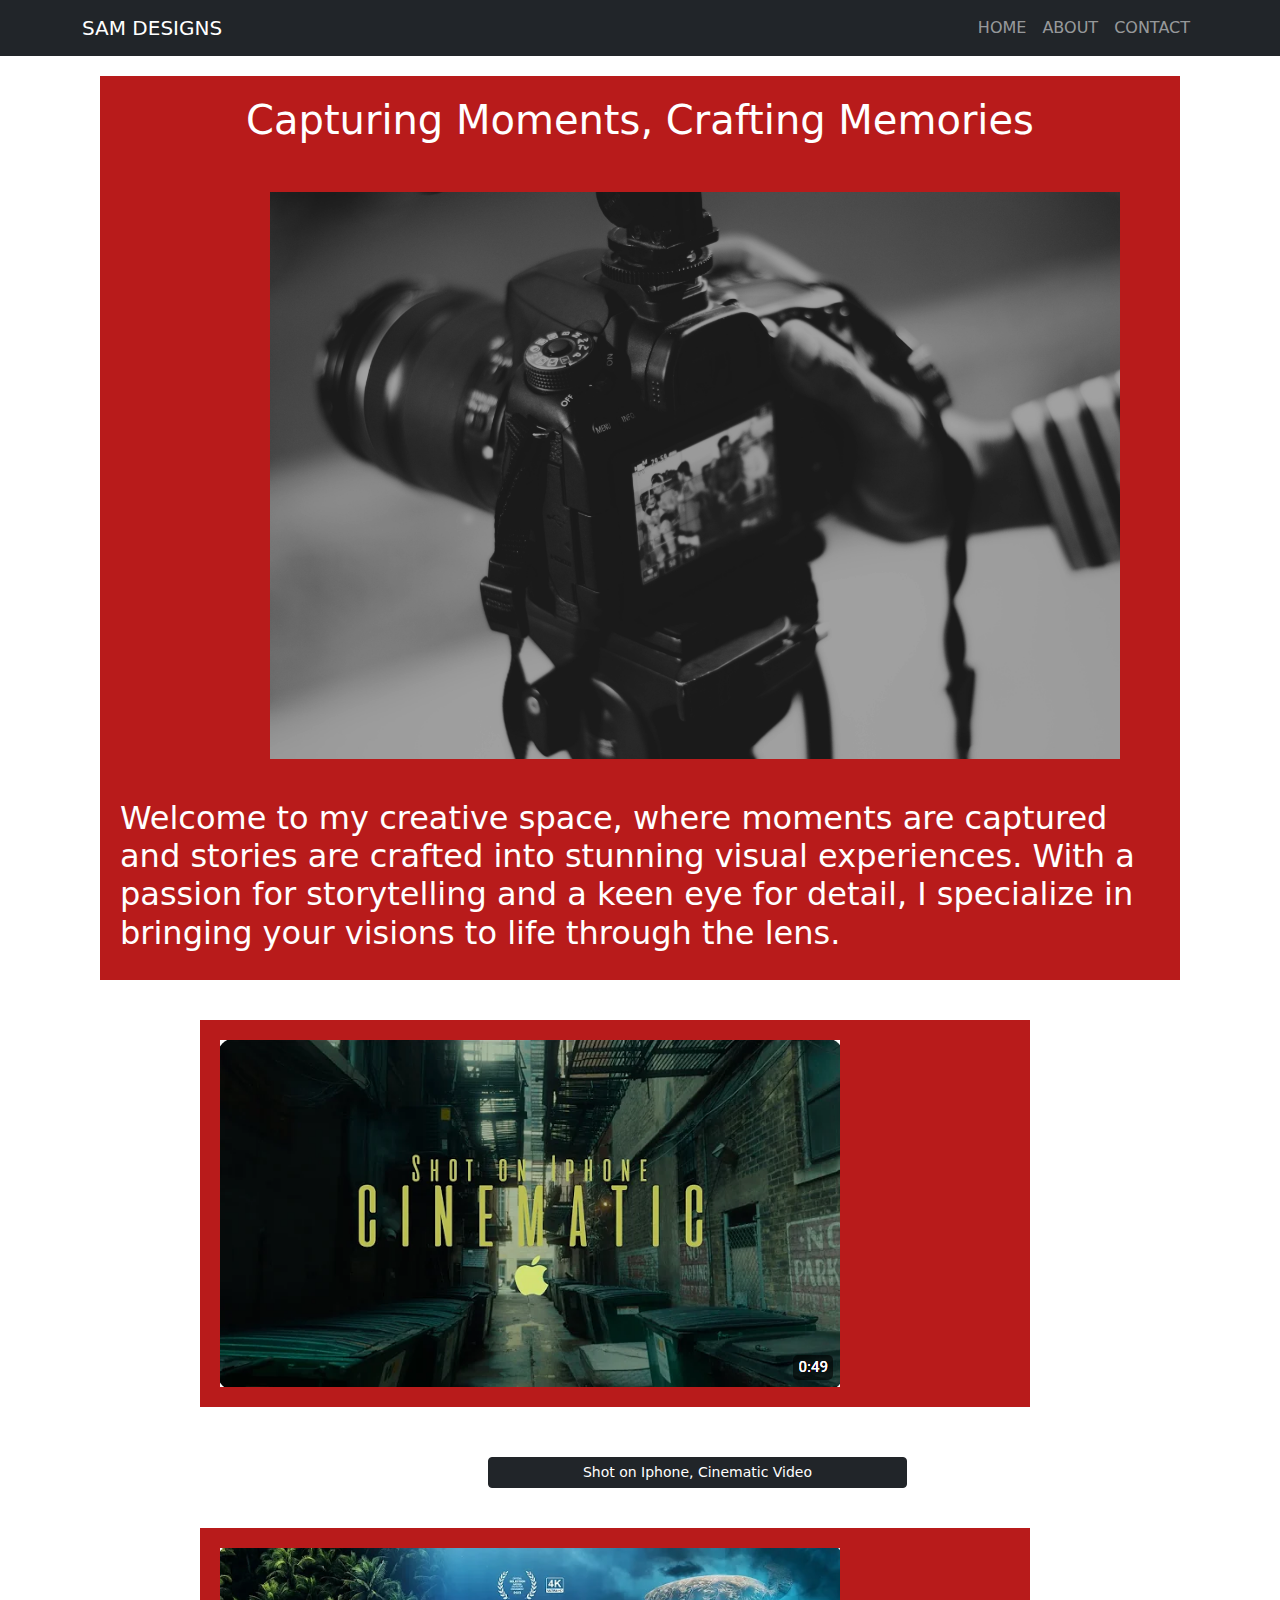
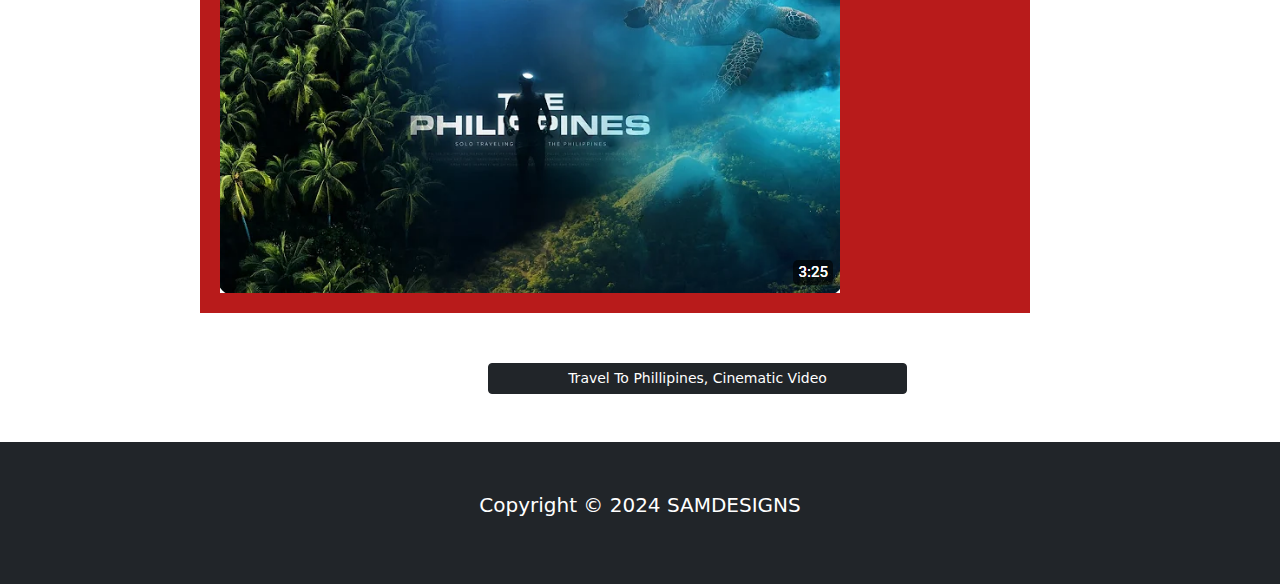
<file: index.html>
<!DOCTYPE html>
<html lang="en">
<head>
    <meta charset="UTF-8">
    <meta name="viewport" content="width=device-width, initial-scale=1.0">
   <link href="https://cdn.jsdelivr.net/npm/bootstrap@5.3.3/dist/css/bootstrap.min.css" rel="stylesheet" integrity="sha384-QWTKZyjpPEjISv5WaRU9OFeRpok6YctnYmDr5pNlyT2bRjXh0JMhjY6hW+ALEwIH" crossorigin="anonymous">
    <link rel="stylesheet" href="css/main.css">
    <title>Document</title>
</head>
<body>
   <!---Navbar-->
    <nav class="navbar navbar-expand-sm bg-dark navbar-dark">
      <div class="container">
        <a href="#" class="navbar-brand">SAM DESIGNS</a>
        <button class="navbar-toggler" type="button" data-bs-toggle="collapse" data-bs-target="#navmenu">
            <span class="navbar-toggler-icon"></span>
        </button>
        <div class="collapse navbar-collapse" id="navmenu">
        <ul class="navbar-nav ms-auto">
            <li class="nav-item">
                <a href="index.html" class="nav-link">HOME</a>
            </li>
            <li class="nav-item">
                <a href="about.html" class="nav-link">ABOUT</a>
            </li>
            <li class="nav-item">
                <a href="contact.html" class="nav-link">CONTACT</a>
            </li>
        </ul>
        </div>
    </div>
    </nav>
    <div id="main-content">
        <h1>Capturing Moments, Crafting Memories</h1>
        <img src="images/pexels-fonok-403495.jpg" class="img-fluid" alt="Picture of a camera">
        <h2>Welcome to my creative space, where moments are captured and stories are crafted into stunning visual experiences. With a passion for storytelling and a keen eye for detail, I specialize in bringing your visions to life through the lens.</h2>
    </div>
    <div id="container">
   
        <div class="video1">
        <img src="images/Screenshot 2024-08-03 005013.png" class="img-fluid" alt="Picture of a camera">
        </div>
         <div class="d-grid gap-2 col-5 mx-auto">
        <button type="button" class="btn btn-dark btn-sm">Shot on Iphone, Cinematic Video</button>
         </div>
        <div class="video2">
            <img src="images/Screenshot 2024-08-03 005059.png" class="img-fluid" alt="Cinematic Video">
        </div>
         <div class="d-grid gap-2 col-5 mx-auto">
        <button  type="button" class="btn btn-dark btn-sm">Travel To Phillipines, Cinematic Video</button>  
         </div>
        <!--Footer-->
        <footer class="p-5 mt-5 bg-dark text-white text-center position-relative">
            <div class="conatainer">
                <p class="lead">Copyright &copy; 2024 SAMDESIGNS</p>
                <a href="#" class="position-absolute bottom-0 end-0 p-5">
                  </a>

            </div>
        </footer>
                <script src="https://cdn.jsdelivr.net/npm/bootstrap@5.3.3/dist/js/bootstrap.bundle.min.js" integrity="sha384-YvpcrYf0tY3lHB60NNkmXc5s9fDVZLESaAA55NDzOxhy9GkcIdslK1eN7N6jIeHz" crossorigin="anonymous"></script>  
</body>
</html>
</file>
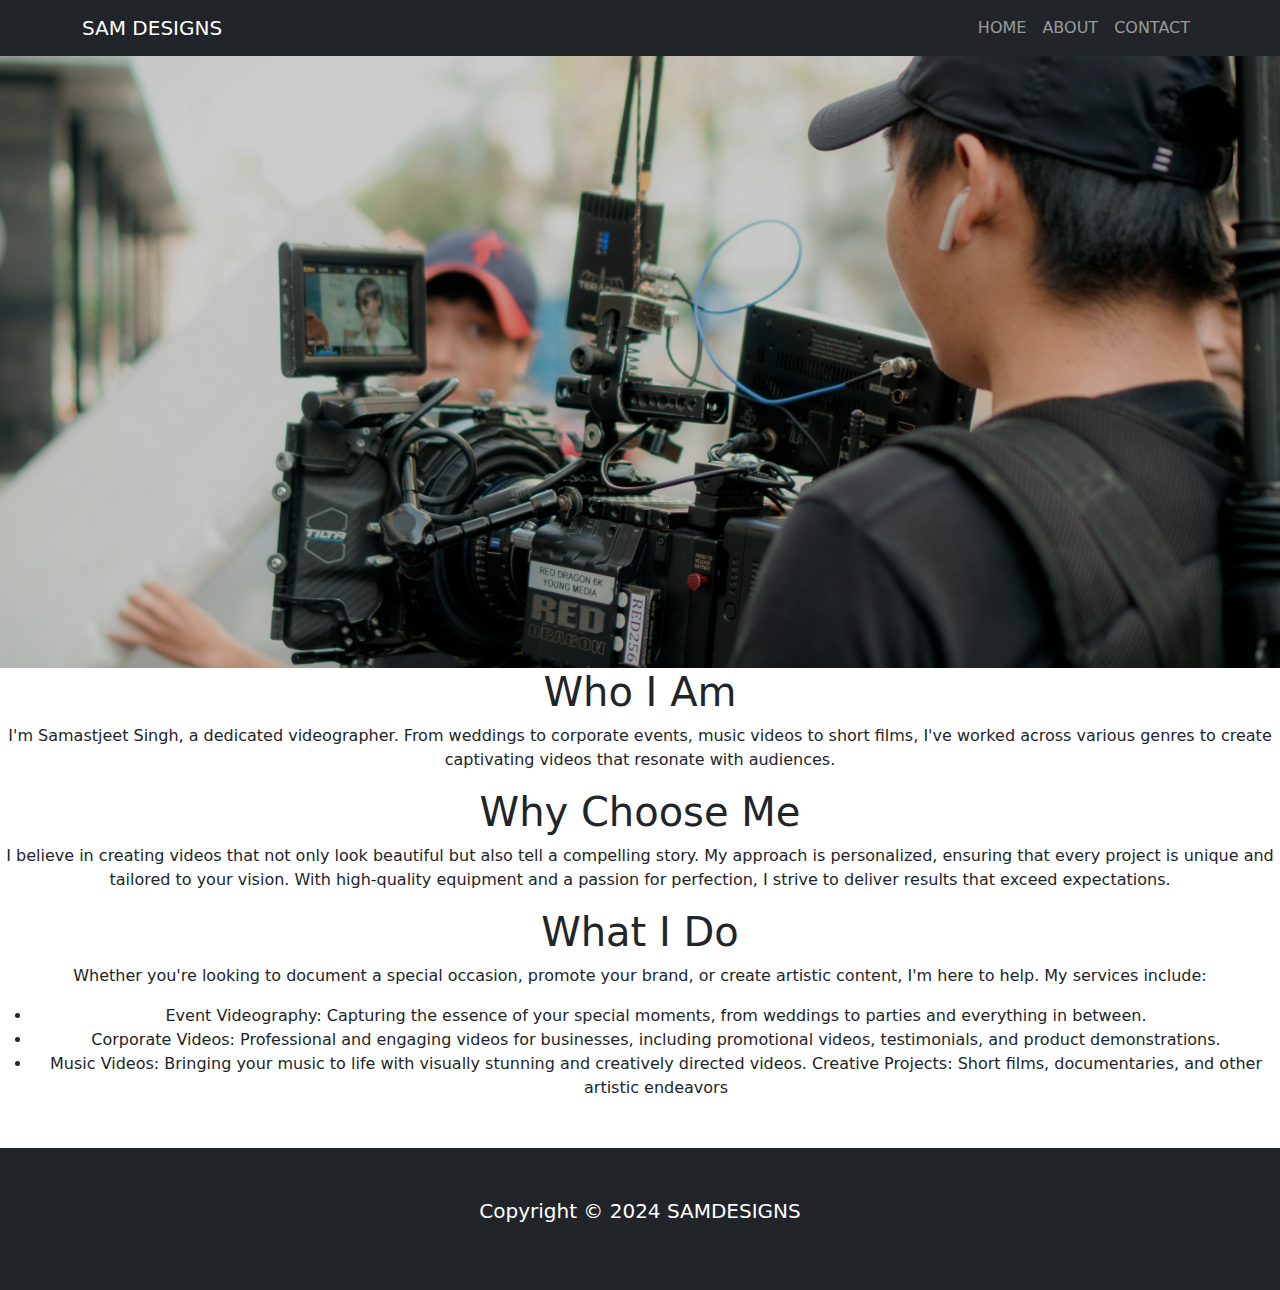
<file: about.html>
<html lang="en">
<head>
    <meta charset="UTF-8">
    <meta name="viewport" content="width=device-width, initial-scale=1.0">
   <link href="https://cdn.jsdelivr.net/npm/bootstrap@5.3.3/dist/css/bootstrap.min.css" rel="stylesheet" integrity="sha384-QWTKZyjpPEjISv5WaRU9OFeRpok6YctnYmDr5pNlyT2bRjXh0JMhjY6hW+ALEwIH" crossorigin="anonymous">
    <link rel="stylesheet" href="css/main.css">
    <title>Document</title>
</head>
<body>
   <!---Navbar-->
    <nav class="navbar navbar-expand-sm bg-dark navbar-dark">
      <div class="container">
        <a href="#" class="navbar-brand">SAM DESIGNS</a>
        <button class="navbar-toggler" type="button" data-bs-toggle="collapse" data-bs-target="#navmenu">
            <span class="navbar-toggler-icon"></span>
        </button>
        <div class="collapse navbar-collapse" id="navmenu">
        <ul class="navbar-nav ms-auto">
            <li class="nav-item">
                <a href="index.html" class="nav-link">HOME</a>
            </li>
            <li class="nav-item">
                <a href="about.html" class="nav-link">ABOUT</a>
            </li>
            <li class="nav-item">
                <a href="contact.html" class="nav-link">CONTACT</a>
            </li>
        </ul>
        </div>
    </div>
    </nav>

    <!--Hero-Image-->
    <div
    class="Hero"
    style="background-image: url(images/pexels-minhle17vn-3062542.jpg);">

    <div class="color-overlay d-flex
    justify-content-center align-items-center">
</div>
    </div>

<div class="para1">
    <h1>Who I Am</h1>
<p>I'm Samastjeet Singh, a dedicated videographer. From weddings to corporate events, music videos to short films, I've worked across various genres to create captivating videos that resonate with audiences.</p>
</div>
<div class="para2">
<h1>Why Choose Me</h1>
<p>I believe in creating videos that not only look beautiful but also tell a compelling story. My approach is personalized, ensuring that every project is unique and tailored to your vision. With high-quality equipment and a passion for perfection, I strive to deliver results that exceed expectations.</p>
</div>
<div class="para3">
    <h1>What I Do</h1>
    <p>Whether you're looking to document a special occasion, promote your brand, or create artistic content, I'm here to help. My services include:
        <ul>
       <li> Event Videography: Capturing the essence of your special moments, from weddings to parties and everything in between.</li>
        <li>Corporate Videos: Professional and engaging videos for businesses, including promotional videos, testimonials, and product demonstrations.</li>
       <li> Music Videos: Bringing your music to life with visually stunning and creatively directed videos.
        Creative Projects: Short films, documentaries, and other artistic endeavors</li>
    </ul>
</p>
</div>
 <!--Footer-->
 <footer class="p-5 mt-5 bg-dark text-white text-center position-relative">
    <div class="conatainer">
        <p class="lead">Copyright &copy; 2024 SAMDESIGNS</p>
        <a href="#" class="position-absolute bottom-0 end-0 p-5">
          </a>

    </div>
</footer>
        <script src="https://cdn.jsdelivr.net/npm/bootstrap@5.3.3/dist/js/bootstrap.bundle.min.js" integrity="sha384-YvpcrYf0tY3lHB60NNkmXc5s9fDVZLESaAA55NDzOxhy9GkcIdslK1eN7N6jIeHz" crossorigin="anonymous"></script>  
</body>
</html>
</file>
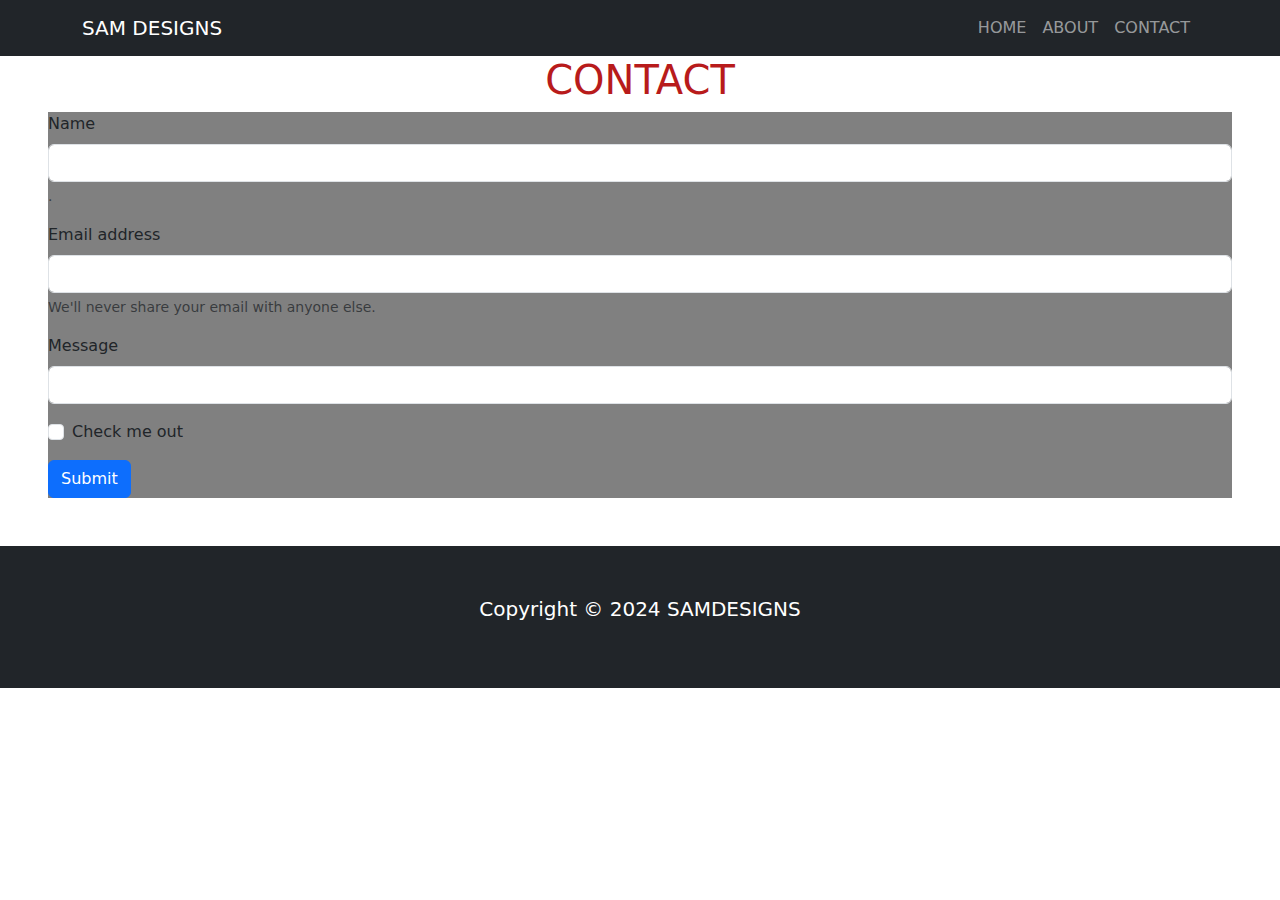
<file: contact.html>
<!DOCTYPE html>
<html lang="en">
<head>
    <meta charset="UTF-8">
    <meta name="viewport" content="width=device-width, initial-scale=1.0">
   <link href="https://cdn.jsdelivr.net/npm/bootstrap@5.3.3/dist/css/bootstrap.min.css" rel="stylesheet" integrity="sha384-QWTKZyjpPEjISv5WaRU9OFeRpok6YctnYmDr5pNlyT2bRjXh0JMhjY6hW+ALEwIH" crossorigin="anonymous">
    <link rel="stylesheet" href="css/main.css">
    <title>Document</title>
</head>
<body>
   <!---Navbar-->
    <nav class="navbar navbar-expand-sm bg-dark navbar-dark">
      <div class="container">
        <a href="#" class="navbar-brand">SAM DESIGNS</a>
        <button class="navbar-toggler" type="button" data-bs-toggle="collapse" data-bs-target="#navmenu">
            <span class="navbar-toggler-icon"></span>
        </button>
        <div class="collapse navbar-collapse" id="navmenu">
        <ul class="navbar-nav ms-auto">
            <li class="nav-item">
                <a href="index.html" class="nav-link">HOME</a>
            </li>
            <li class="nav-item">
                <a href="about.html" class="nav-link">ABOUT</a>
            </li>
            <li class="nav-item">
                <a href="contact.html" class="nav-link">CONTACT</a>
            </li>
        </ul>
        </div>
    </div>
    </nav>
    <!--main-content-->
    <main>
        <h1 class="contact">CONTACT</h1>
        <form id="form" class="mx-5">
            <div class="mb-3">
                <label for="Name" class="form-label">Name</label>
                <input type="Name" class="form-control" id="exampleInputEmail1" aria-describedby="Name">
                <div id="emailHelp" class="form-text">.</div>
              </div>
            <div class="mb-3">
              <label for="exampleInputEmail1" class="form-label">Email address</label>
              <input type="email" class="form-control" id="exampleInputEmail1" aria-describedby="emailHelp">
              <div id="emailHelp" class="form-text">We'll never share your email with anyone else.</div>
            </div>
            <div class="mb-3">
                <label for="Message" class="form-label">Message</label>
                <input type="Message" class="form-control" id="exampleInputEmail1" aria-describedby="emailHelp">
                <div id="emailHelp" class="form-text"></div>
              </div>
            <div class="mb-3 form-check">
              <input type="checkbox" class="form-check-input" id="exampleCheck1">
              <label class="form-check-label" for="exampleCheck1">Check me out</label>
            </div>
            <button type="submit" class="btn btn-primary">Submit</button>
          </form>
    </main>

    <!--Footer-->
    <footer class="p-5 mt-5 bg-dark text-white text-center position-relative">
        <div class="conatainer">
            <p class="lead">Copyright &copy; 2024 SAMDESIGNS</p>
            <a href="#" class="position-absolute bottom-0 end-0 p-5">
              </a>
              <script src="https://cdn.jsdelivr.net/npm/bootstrap@5.3.3/dist/js/bootstrap.bundle.min.js" integrity="sha384-YvpcrYf0tY3lHB60NNkmXc5s9fDVZLESaAA55NDzOxhy9GkcIdslK1eN7N6jIeHz" crossorigin="anonymous"></script>  

        </div>
    </footer>
    </body>
    </html>
</file>
<file: css/main.css>
#main-content{
background-color: #B81B1B;
padding: 20px;
margin-top: 20px;
margin-left: 50px ;
margin-right: 60px;
}

#main-content h1{
    color: white;
    text-align: center;
}

#main-content h2{
    color: white;
}

#main-content img{
    padding: 40px;
}

.video1{
    background-color: #B81B1B;
    padding: 20px;
    margin-top: 20px;
    margin-left: 50px ;
    margin-right: 70px;
}

.btn-dark{
    margin-top: 30px;
   margin-left: 60px;
}

.video2{
    background-color: #B81B1B;
    padding: 20px;
    margin-top: 20px;
    margin-left: 50px ;
    margin-right: 60px;
}

.contact{
    text-align: center;
    color: #B81B1B;
}

#form{
    background-color: grey;
    height: 90%;
}

.hero{
    background-size: cover;
    min-height: 68vh;
    position: relative;
}

.color-overlay{
    position: absolute;
    width: 100%;
    height: 100%;
    background-color: rgba(0,0,0,.2);
}

.para1{
    text-align:  center;
}

.para2{
    text-align: center;
}
.para3{
    text-align: center;
}

/*Responsive*/
@media (min-width: 768px) {
    
    #main-content{
      margin-left: 100px;
      margin-right: 100px;
    }
    
    #main-content img{
        padding-left: 150px;
    }
    .video1{
    
        margin-top: 40px;
        margin-left: 200px ;
        margin-right: 250px;
    }

    .btn-dark{
        margin-top: 50px;
       margin-left: 115px;
    }

    .video2{
    
        margin-top: 40px;
        margin-left: 200px ;
        margin-right: 250px;
    }

}


@media (max-width: 768px){
    .hero{
        min-height: 30vh;
    }
}
</file>
